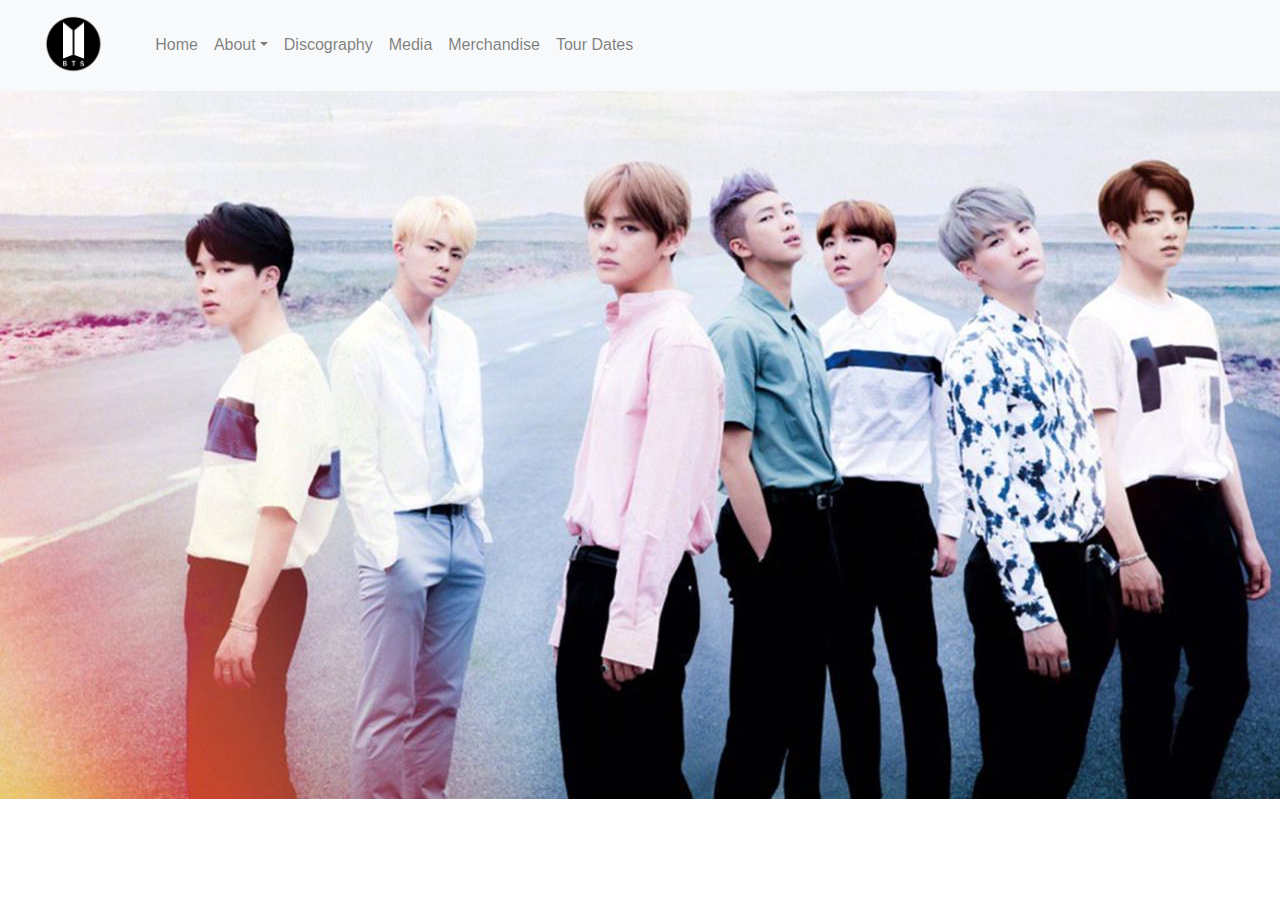
<file: index.html>
<!DOCTYPE html>
<html>

  <head>
  	<link rel="stylesheet" href="https://stackpath.bootstrapcdn.com/bootstrap/4.3.1/css/bootstrap.min.css" integrity="sha384-ggOyR0iXCbMQv3Xipma34MD+dH/1fQ784/j6cY/iJTQUOhcWr7x9JvoRxT2MZw1T" crossorigin="anonymous">
    <script src="https://stackpath.bootstrapcdn.com/bootstrap/4.3.1/js/bootstrap.min.js" integrity="sha384-JjSmVgyd0p3pXB1rRibZUAYoIIy6OrQ6VrjIEaFf/nJGzIxFDsf4x0xIM+B07jRM" crossorigin="anonymous"></script>
    <link href="css/style.css" rel="stylesheet">
    <meta name="viewport" content="width=device-width, initial-scale=1">
  </head>
  <body>
    <!--<section class="cover text-center"> -->
      <nav class="navbar navbar-expand-lg navbar-light bg-light">
        <a class="navbar-brand" href="#">
          <img src="imgs/BTS-logo.png" width="115.2" height="64.8" alt="bts logo">
        </a>
        <!--<div class="container">-->
          <div class="collapse navbar-collapse" id="navbarText">              
            <ul class="navbar-nav mr-auto">
              <li class="nav-item">
                <a class="nav-link" href="index.html">Home<span class="sr-only">(current)</span>
                </a>            
              </li>                
              <li class="nav-item dropdown">
                <a class="nav-link dropdown-toggle" id="navbarDropdown" role="button" data-toggle="dropdown" aria-haspopup="true" aria-expanded="false" href="#">About</a>
                  <div class="dropdown-menu" aria-labelledby="navbarDropdown">
                    <a class="dropdown-item" href="about-menu/whoweare.html">Who We are</a>
                    <a class="dropdown-item" href="about-menu/journey.html">Our Journey</a>
                    <a class="dropdown-item" href="about-menu/memberprofile.html">Member Profile</a>
                  </div>
              </li>
              <li class="nav-item">
                <a class="nav-link" href="discography.html">Discography<span class="sr-only">current)</span>
                </a>            
              </li>
              <li class="nav-item">
                <a class="nav-link" href="media.html">Media<span class="sr-only">(current)</span>
                </a>
              </li>                
              <li class="nav-item">
                <a class="nav-link" href="merchandise.html">Merchandise<span class="sr-only">(current)</span>
                </a>
              </li>
              <li class="nav-item">
                <a class="nav-link" href="tour.html">Tour Dates<span class="sr-only">(current)</span>
                </a>
              </li>
            </ul>
          <!--</div>-->
        </div>
      </nav>
    <!--</section>-->
        <img src = "imgs/bts-wallpaper.jpg" alt="bts photo" class="image">




  </body>

</html>
</file>
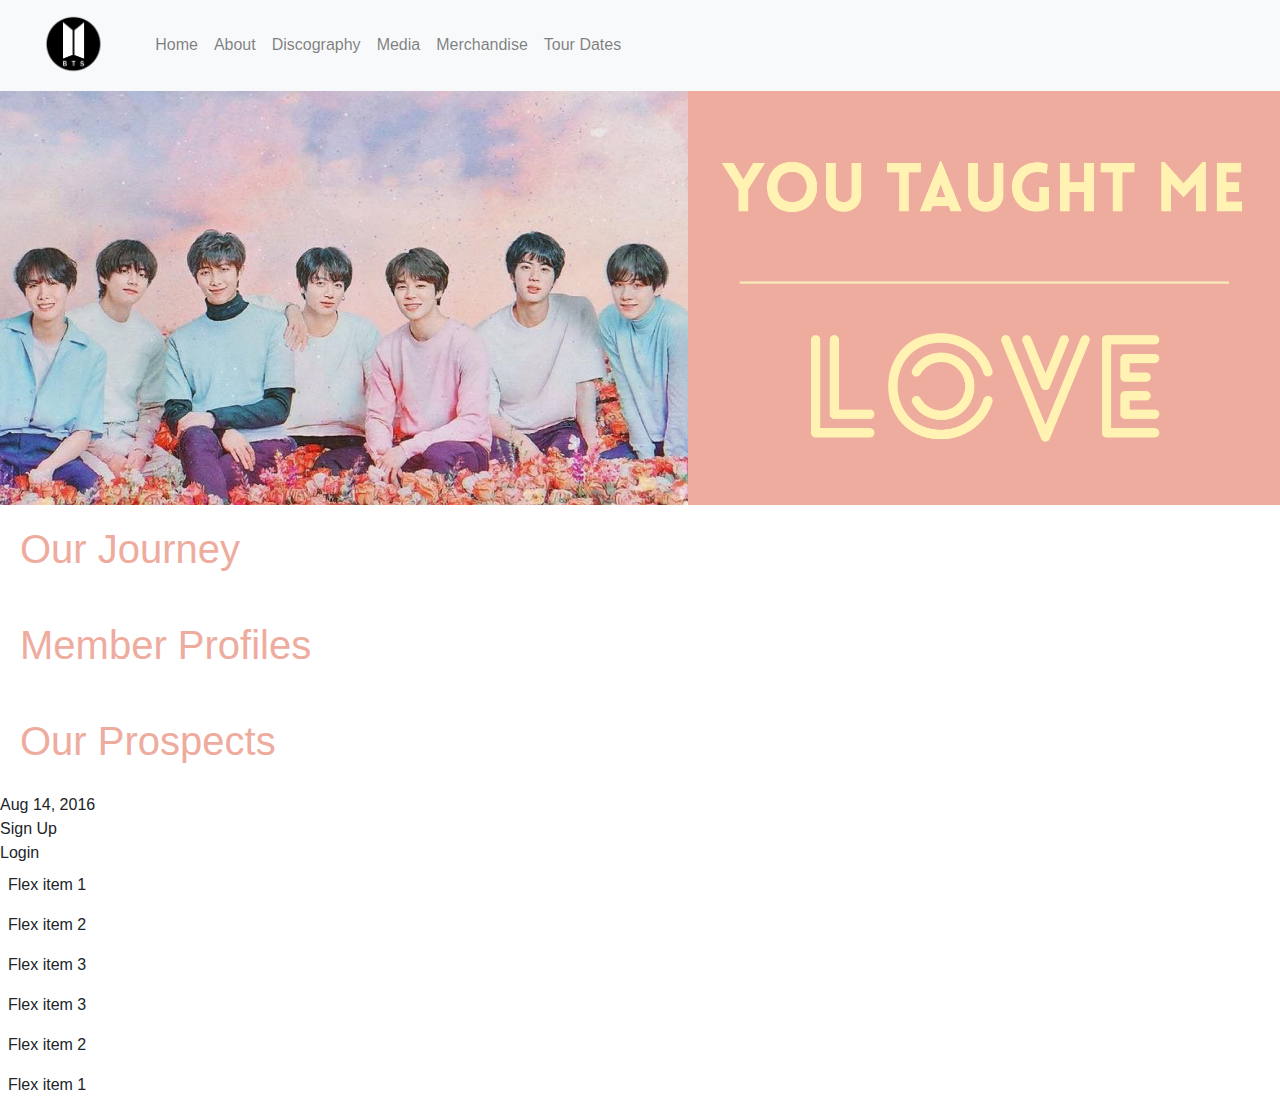
<file: about.html>
<!DOCTYPE html>
<html>

<head>
  	<link rel="stylesheet" href="https://stackpath.bootstrapcdn.com/bootstrap/4.3.1/css/bootstrap.min.css" integrity="sha384-ggOyR0iXCbMQv3Xipma34MD+dH/1fQ784/j6cY/iJTQUOhcWr7x9JvoRxT2MZw1T" crossorigin="anonymous">
    <script src="https://stackpath.bootstrapcdn.com/bootstrap/4.3.1/js/bootstrap.min.js" integrity="sha384-JjSmVgyd0p3pXB1rRibZUAYoIIy6OrQ6VrjIEaFf/nJGzIxFDsf4x0xIM+B07jRM" crossorigin="anonymous"></script>
    <link href="css/style.css" rel="stylesheet">
    <link href="https://fonts.googleapis.com/css?family=Quicksand:300&display=swap" rel="stylesheet">
    <meta name="viewport" content="width=device-width, initial-scale=1">
</head>
	<style>
		@import url('https://fonts.googleapis.com/css?family=Quicksand:300&display=swap');
	</style>
<body>
    <!--<section class="cover text-center"> -->
  	<nav class="navbar navbar-expand-lg navbar-light bg-light">
	    <a class="navbar-brand" href="#">
	      <img src="imgs/BTS-logo.png" width="115.2" height="64.8" alt="bts logo">
	    </a>
	    <!--<div class="container">-->
	      <div class="collapse navbar-collapse" id="navbarText">              
	        <ul class="navbar-nav mr-auto">
	          <li class="nav-item">
	            <a class="nav-link" href="index.html">Home<span class="sr-only">(current)</span>
	            </a>            
	          </li>                
	          <li class="nav-item">
	            <a class="nav-link" href="about.html">About<span class="sr-only">(current)</span>
	            </a>
	          </li>
	          <li class="nav-item">
	            <a class="nav-link" href="discography.html">Discography<span class="sr-only">current)</span>
	            </a>            
	          </li>
	          <li class="nav-item">
	            <a class="nav-link" href="media.html">Media<span class="sr-only">(current)</span>
	            </a>
	          </li>                
	          <li class="nav-item">
	            <a class="nav-link" href="merchandise.html">Merchandise<span class="sr-only">(current)</span>
	            </a>
	          </li>
	          <li class="nav-item">
	            <a class="nav-link" href="tour.html">Tour Dates<span class="sr-only">(current)</span>
	            </a>
	          </li>
	        </ul>
	      <!--</div>-->
	    </div>
  	</nav>
    <!--</section>-->
    <!--<banner-->
    <div><img src="imgs/bts-love.png" class="img-fluid" id="bts-banner"alt="Responsive image">

    <!--</banner>-->

    <!--</Title>-->
	<div class="title-container">
		<div class="title-box">
			<h1 class="title" style="color: #EEAC9E; padding: 20px">Our Journey</h1>
			<h1 class="title" style="color: #EEAC9E; padding: 20px">Member Profiles</h1>
			<h1 class="title" style="color: #EEAC9E; padding: 20px">Our Prospects</h1>
		</div>
	</div>


	<div class='menu-container'>
      <div class='menu'>
        <div class='date'>Aug 14, 2016</div>
        <div class='signup'>Sign Up</div>
        <div class='login'>Login</div>
      </div>
    </div>


    <div class="d-flex flex-column">
  <div class="p-2">Flex item 1</div>
  <div class="p-2">Flex item 2</div>
  <div class="p-2">Flex item 3</div>
</div>
<div class="d-flex flex-column-reverse">
  <div class="p-2">Flex item 1</div>
  <div class="p-2">Flex item 2</div>
  <div class="p-2">Flex item 3</div>
</div>     
	<!--</Title>-->



</body>

</html>
</file>
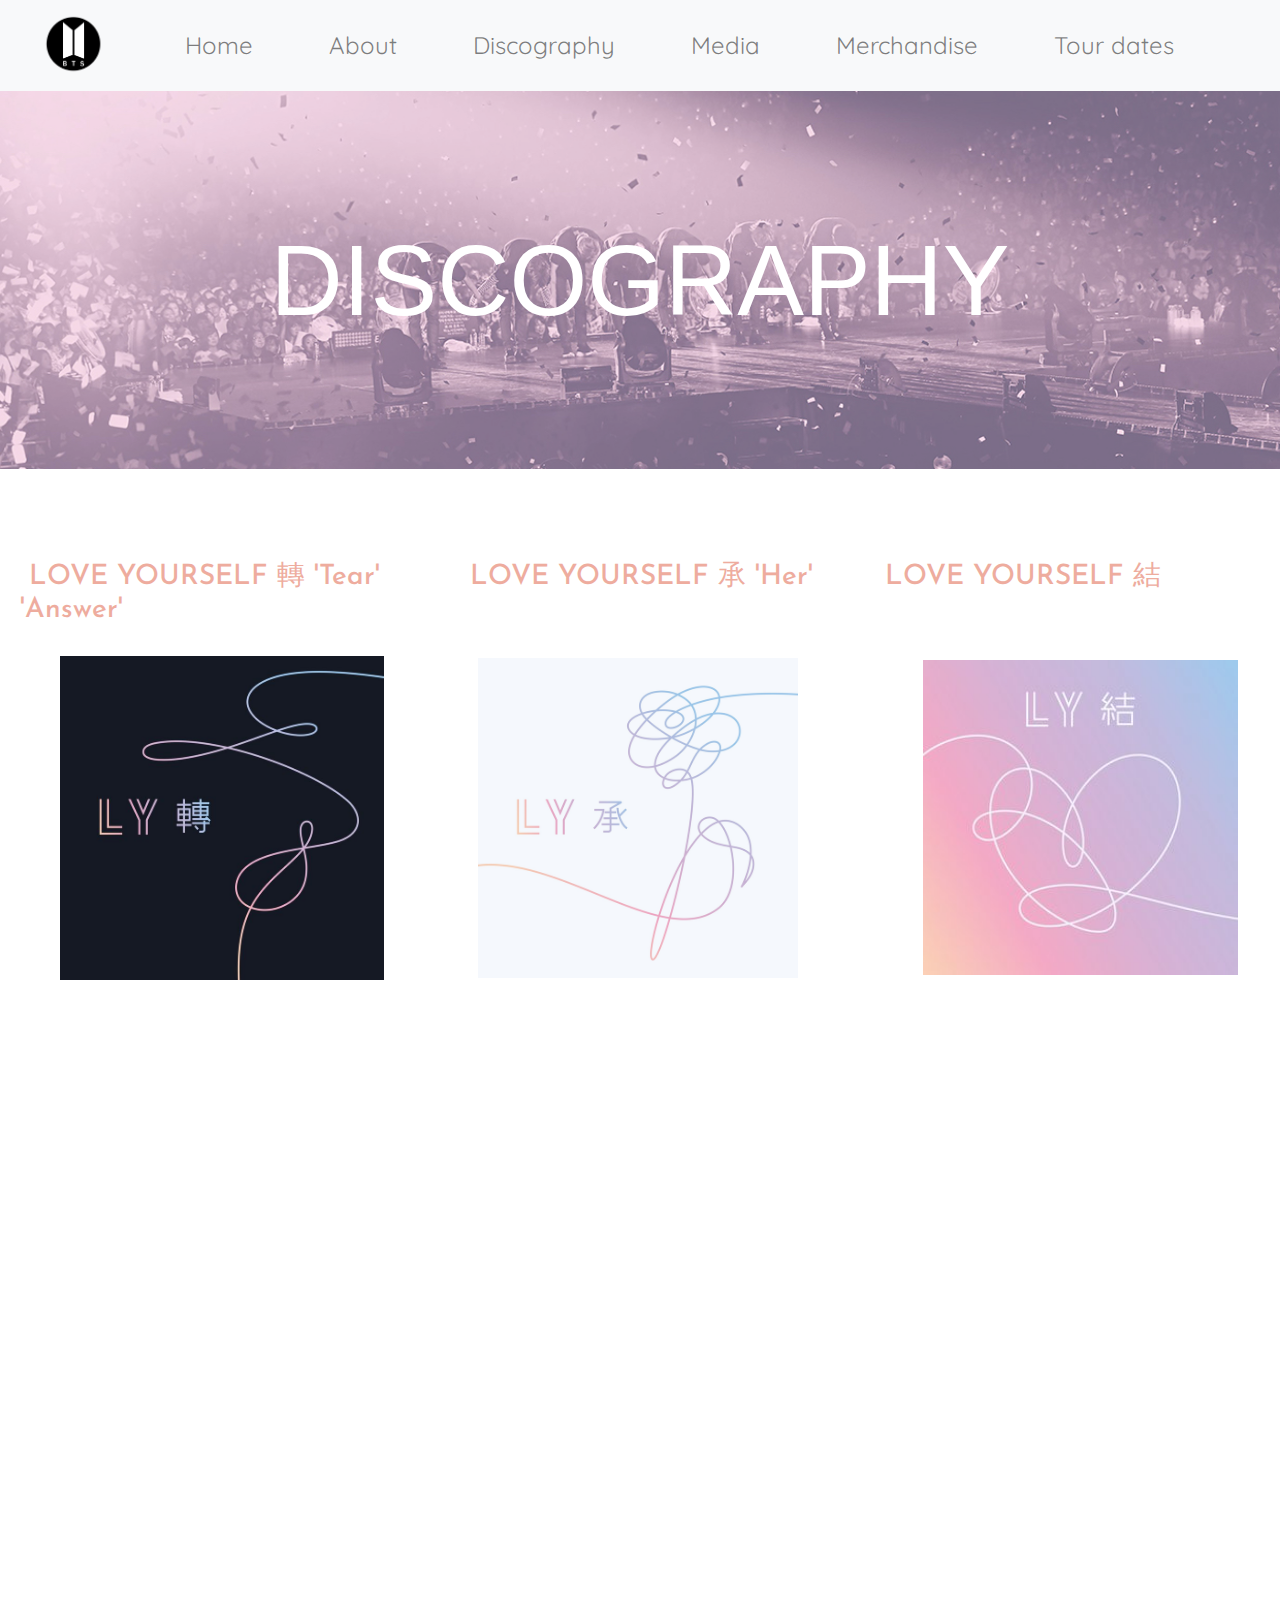
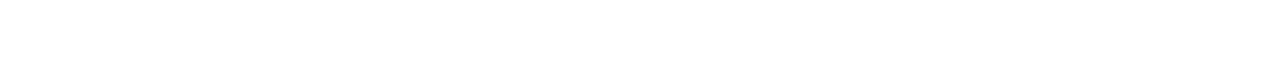
<file: discography.html>
<!DOCTYPE html>
<html>

  <head>
    <meta charset="UTF-8">
  	<link rel="stylesheet" href="https://stackpath.bootstrapcdn.com/bootstrap/4.3.1/css/bootstrap.min.css" integrity="sha384-ggOyR0iXCbMQv3Xipma34MD+dH/1fQ784/j6cY/iJTQUOhcWr7x9JvoRxT2MZw1T" crossorigin="anonymous">
    <script src="https://stackpath.bootstrapcdn.com/bootstrap/4.3.1/js/bootstrap.min.js" integrity="sha384-JjSmVgyd0p3pXB1rRibZUAYoIIy6OrQ6VrjIEaFf/nJGzIxFDsf4x0xIM+B07jRM" crossorigin="anonymous"></script>
    <link href="https://fonts.googleapis.com/css2?family=Quicksand:wght@300&display=swap" rel="stylesheet">
    <link href="https://fonts.googleapis.com/css?family=Josefin+Sans&display=bold" rel="stylesheet">
    <link href="assets/stylesheets/index.css" rel="stylesheet">
    <meta name="viewport" content="width=device-width, initial-scale=1">
  </head>
  <body>
    <!--<section class="cover text-center"> -->
      <nav class="navbar navbar-expand-lg navbar-light bg-light">
        <a class="navbar-brand" href="#">
          <img src="imgs/BTS-logo.png" width="115.2" height="64.8" alt="bts logo">
        </a>
        <!--<div class="container">-->
          <div class="collapse navbar-collapse" id="navbarText">              
            <ul class="navbar-nav mr-auto">
              <li class="nav-item">
                <a class="nav-link" href="index.html">Home<span class="sr-only">(current)</span>
                </a>            
              </li>                
              <li class="nav-item">
                <a class="nav-link" href="about.html">About<span class="sr-only">(current)</span>
                </a>
              </li>
              <li class="nav-item">
                <a class="nav-link" href="discography.html">Discography<span class="sr-only">current)</span>
                </a>            
              </li>
              <li class="nav-item">
                <a class="nav-link" href="media.html">Media<span class="sr-only">(current)</span>
                </a>
              </li>                
              <li class="nav-item">
                <a class="nav-link" href="merchandise.html">Merchandise<span class="sr-only">(current)</span>
                </a>
              </li>
              <li class="nav-item">
                <a class="nav-link" href="tour.html">Tour dates<span class="sr-only">(current)</span>
                </a>
              </li>
            </ul>
          <!--</div>-->
        </div>
      </nav>
    <!--</section>-->
      <div class="overlay-image">
        <img class="image" src = "imgs/bts-stage.jpg" alt="bts photo" class="image" width="100%" style="opacity: 0.7"/>
        <div class="text">DISCOGRAPHY</div>
      </div>

      <div class="title-box">
        <br>
        <br>
        <br>

        <h3 class="album" style="color: #EEAC9E; padding: 20px"><a href="#">&nbsp;LOVE YOURSELF 轉 'Tear'</a>&nbsp;&nbsp;&nbsp;&nbsp;&nbsp;&nbsp;&nbsp;&nbsp;&nbsp;&nbsp;<a href="#">LOVE YOURSELF 承 'Her'</a>&nbsp;&nbsp;&nbsp;&nbsp;&nbsp;&nbsp;&nbsp;&nbsp;<a href="#">LOVE YOURSELF 結 'Answer'</a></h3> 
        <img src="imgs/love-yourself-tear.jpg" width="30%" style="padding-left: 60px">
        <img src="imgs/love-yourself-her.png" width="32%" style="padding-left: 90px">
        <img src="imgs/love-yourself-answer.jpg" width="34%" style="padding-left: 120px">
        <iframe src="https://open.spotify.com/embed/album/2FTS6a6DLXMNp8flyA0HGO" height="690px" frameborder="0" allowtransparency="true" allow="encrypted-media" style="padding-left: 74px; padding-top: 40px"></iframe>
        <iframe src="https://open.spotify.com/embed/album/2jJfnAZE6IG3oYnUv2eCj4" height="650px" frameborder="0" allowtransparency="true" allow="encrypted-media" style="padding-left: 110px"></iframe>
        <iframe src="https://open.spotify.com/embed/album/2lATw9ZAVp7ILQcOKPCPqp" height="653" frameborder="0" allowtransparency="true" allow="encrypted-media"style="padding-left: 140px"></iframe></iframe>
  </body>

</html>
</file>
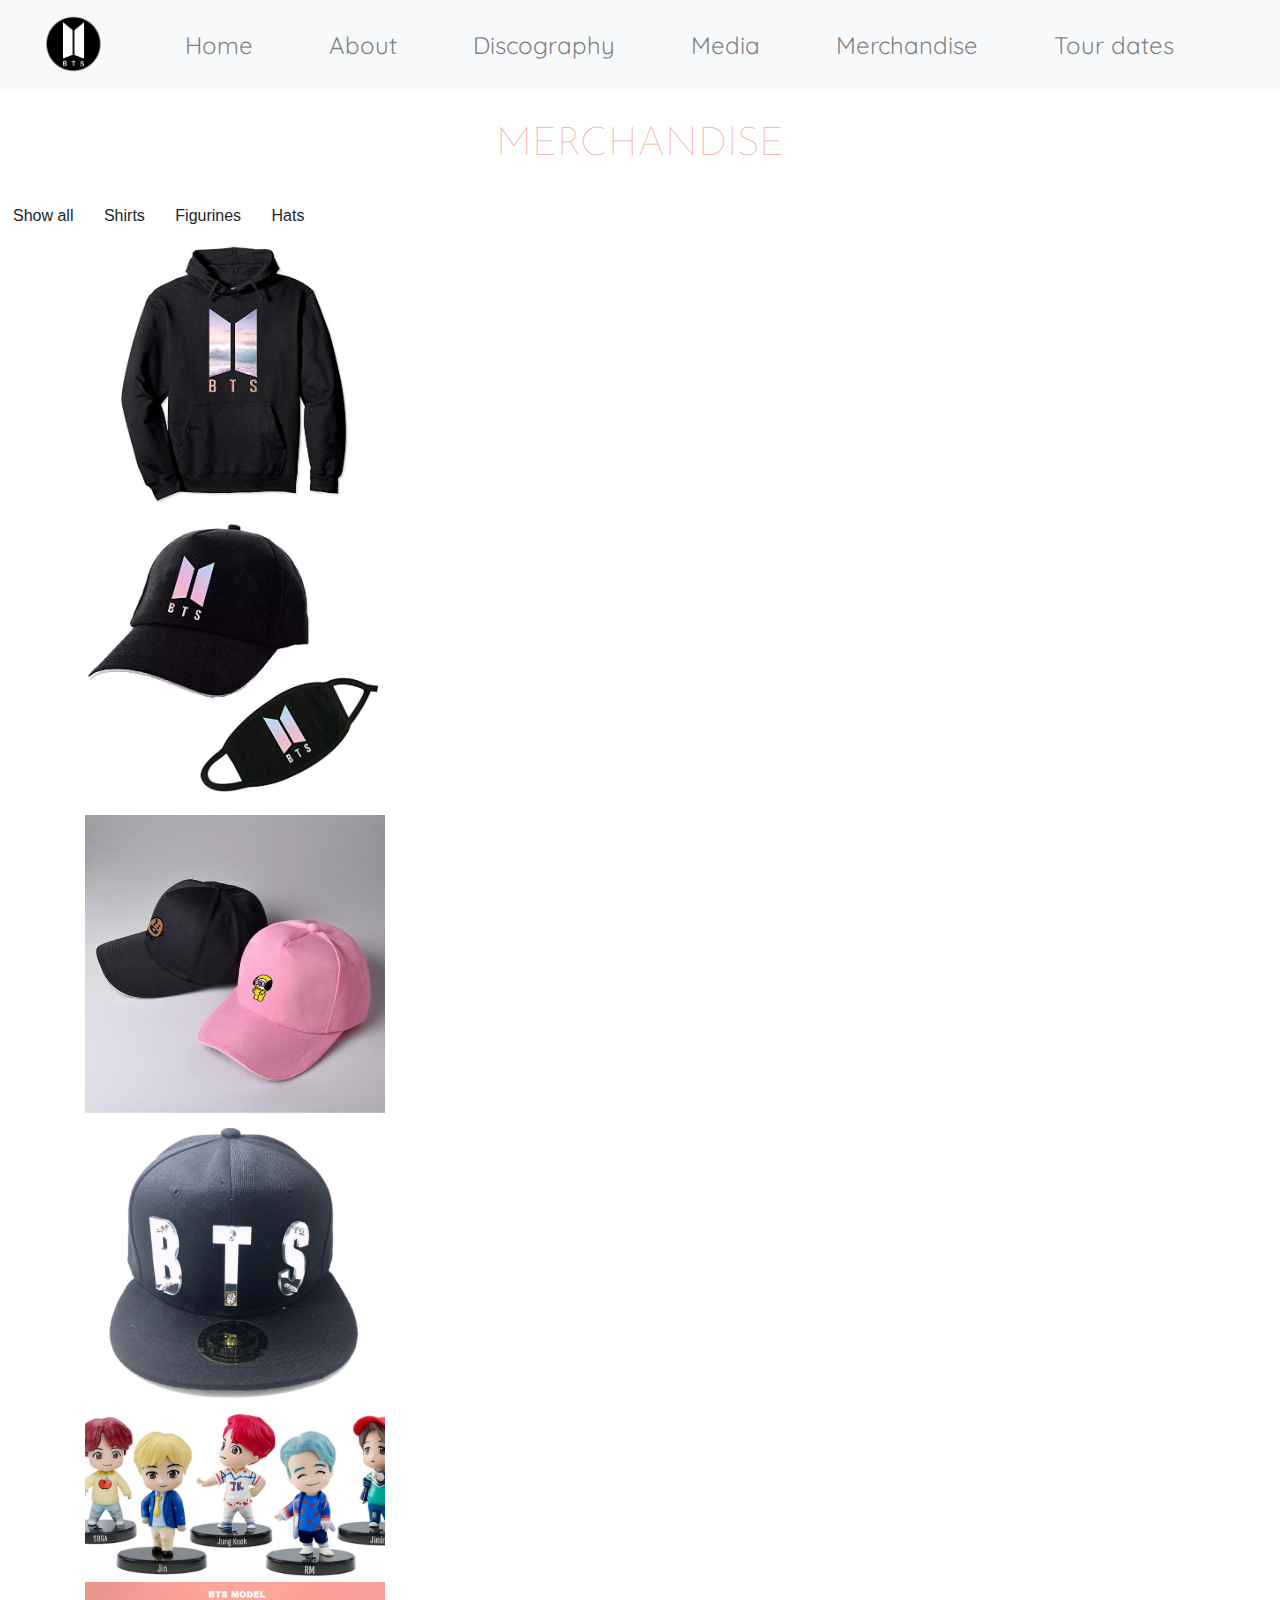
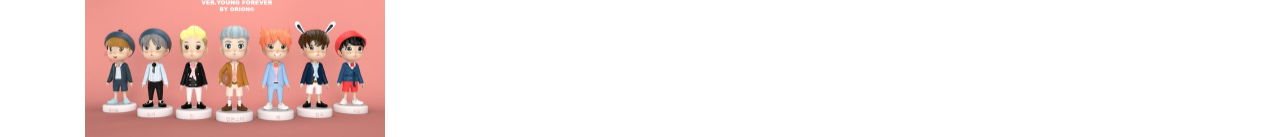
<file: merchandise.html>
<!DOCTYPE html>
<html>
<head>
  <title>Merchandise</title>
  <link rel="stylesheet" href="https://stackpath.bootstrapcdn.com/bootstrap/4.3.1/css/bootstrap.min.css" integrity="sha384-ggOyR0iXCbMQv3Xipma34MD+dH/1fQ784/j6cY/iJTQUOhcWr7x9JvoRxT2MZw1T" crossorigin="anonymous">
  <script src="https://stackpath.bootstrapcdn.com/bootstrap/4.3.1/js/bootstrap.min.js" integrity="sha384-JjSmVgyd0p3pXB1rRibZUAYoIIy6OrQ6VrjIEaFf/nJGzIxFDsf4x0xIM+B07jRM" crossorigin="anonymous"></script>
  <link href="https://fonts.googleapis.com/css2?family=Quicksand:wght@300&display=swap" rel="stylesheet">
  <link href="https://fonts.googleapis.com/css?family=Lato:700&display:swap" rel="stylesheet">
  <link href="https://fonts.googleapis.com/css?family=Josefin+Sans&display=bold" rel="stylesheet">
  <link href="assets/stylesheets/index.css" rel="stylesheet">
  <meta name="viewport" content="width=device-width, initial-scale=1">
</head>
<body>
  <nav class="navbar navbar-expand-lg navbar-light bg-light">
        <a class="navbar-brand" href="#">
          <img src="imgs/BTS-logo.png" width="115.2" height="64.8" alt="bts logo">
        </a>
        <!--<div class="container">-->
          <div class="collapse navbar-collapse" id="navbarText">              
            <ul class="navbar-nav mr-auto">
              <li class="nav-item">
                <a class="nav-link" href="index.html">Home<span class="sr-only">(current)</span>
                </a>            
              </li>                
              <li class="nav-item">
                <a class="nav-link" href="about.html">About<span class="sr-only">(current)</span>
                </a>
              </li>
              <li class="nav-item">
                <a class="nav-link" href="discography.html">Discography<span class="sr-only">current)</span>
                </a>            
              </li>
              <li class="nav-item">
                <a class="nav-link" href="media.html">Media<span class="sr-only">(current)</span>
                </a>
              </li>                
              <li class="nav-item">
                <a class="nav-link" href="merchandise.html">Merchandise<span class="sr-only">(current)</span>
                </a>
              </li>
              <li class="nav-item">
                <a class="nav-link" href="tour.html">Tour dates<span class="sr-only">(current)</span>
                </a>
              </li>
            </ul>
          <!--</div>-->
        </div>
      </nav>
  <h1 class="title" style="text-align: center; padding-top: 30px; padding-bottom: 20px">MERCHANDISE</h1>
  <div id="myBtnContainer">
    <button class="btn active" onclick="filterSelection('all')"> Show all</button>
    <button class="btn" onclick="filterSelection('Shirts')"> Shirts</button>
    <button class="btn" onclick="filterSelection('Figurines')"> Figurines</button>
    <button class="btn" onclick="filterSelection('Hats')"> Hats</button>
  </div>

  <div class="container">
    <div class="filterDiv Shirts"><img src="imgs/bts-hoodie.jpeg"/ width="300px"></div>
    <div class="filterDiv Hats"><img src="imgs/bts-hat.jpg" width="300px"></div>
    <div class="filterDiv Hats"><img src="imgs/bts-chimmy.jpg" width="300px"></div>
    <div class="filterDiv Hats"><img src="imgs/bts-hat-ugly.jpeg" width="300px"></div>
    <div class="filterDiv Figurines"><img src="imgs/bts-figures.jpg" width="300px"></div>
    <div class="filterDiv Figurines"><img src="imgs/bts-figures-2.jpg" width="300px"></div>
  </div>

  <script>
  filterSelection("all")
  function filterSelection(c) {
    var x, i;
    x = document.getElementsByClassName("filterDiv");
    if (c == "all") c = "";
    for (i = 0; i < x.length; i++) {
      remove(x[i], "show");
      if (x[i].className.indexOf(c) > -1) add(x[i], "show");
    }
  }

  function add(element, name) {
    var i, arr1, arr2;
    arr1 = element.className.split(" ");
    arr2 = name.split(" ");
    for (i = 0; i < arr2.length; i++) {
      if (arr1.indexOf(arr2[i]) == -1) {element.className += " " + arr2[i];}
    }
  }

  function remove(element, name) {
    var i, arr1, arr2;
    arr1 = element.className.split(" ");
    arr2 = name.split(" ");
    for (i = 0; i < arr2.length; i++) {
      while (arr1.indexOf(arr2[i]) > -1) {
        arr1.splice(arr1.indexOf(arr2[i]), 1);     
      }
    }
    element.className = arr1.join(" ");
  }

  // Add active class to the current button (highlight it)
  var btnContainer = document.getElementById("myBtnContainer");
  var btns = btnContainer.getElementsByClassName("btn");
  for (var i = 0; i < btns.length; i++) {
    btns[i].addEventListener("click", function(){
      var current = document.getElementsByClassName("active");
      current[0].className = current[0].className.replace(" active", "");
      this.className += " active";
    });
  }
  </script>
</body>
</html>
</file>
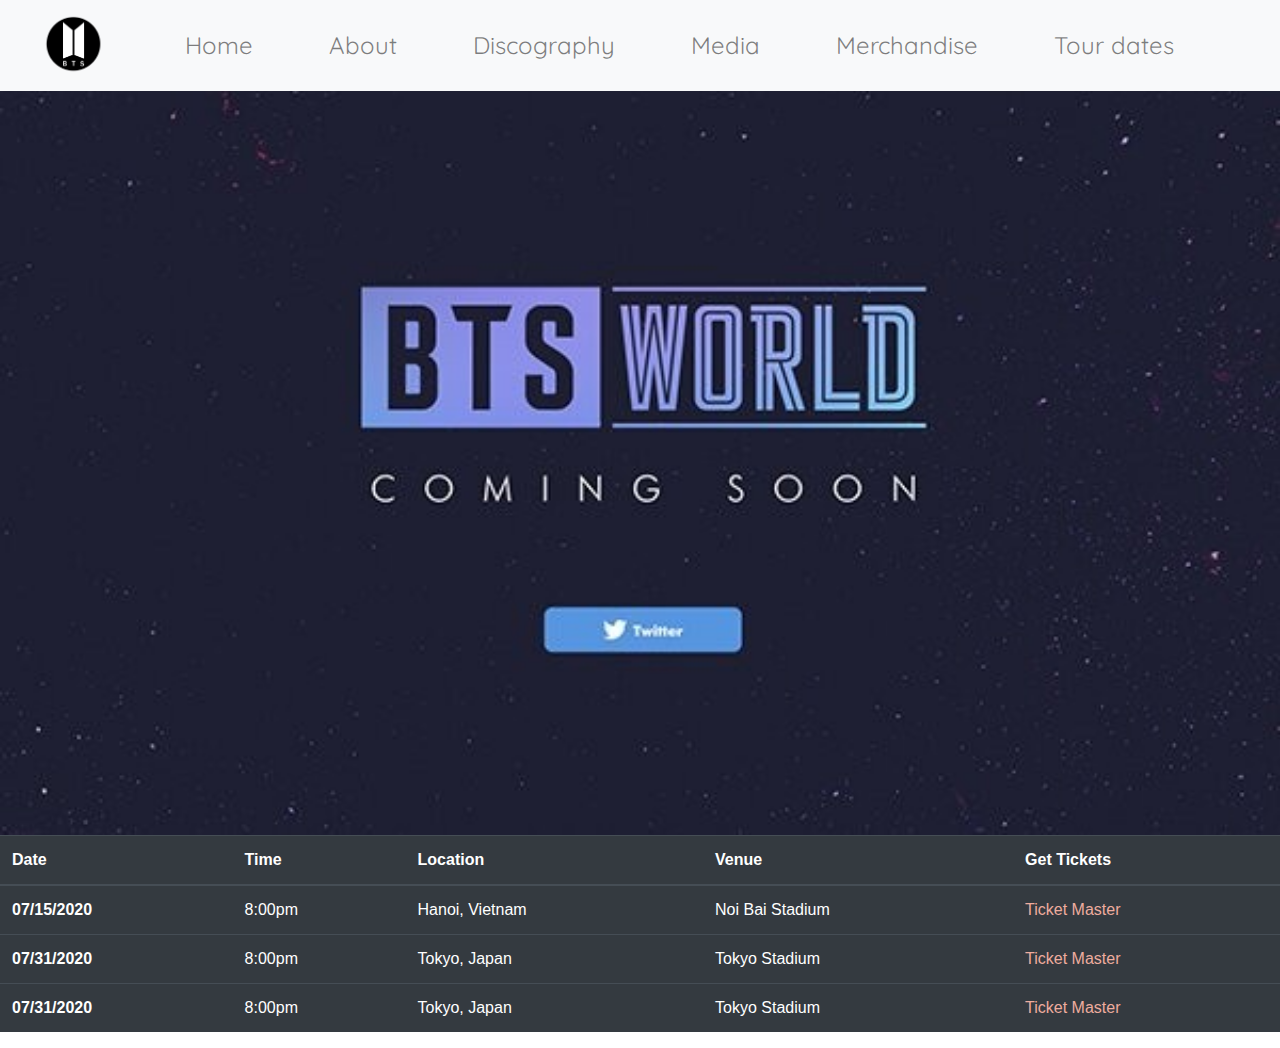
<file: tour.html>
<!DOCTYPE html>
<html>
<head>
	<title>BTS tour dates</title>
</head>
	<link rel="stylesheet" href="https://stackpath.bootstrapcdn.com/bootstrap/4.3.1/css/bootstrap.min.css" integrity="sha384-ggOyR0iXCbMQv3Xipma34MD+dH/1fQ784/j6cY/iJTQUOhcWr7x9JvoRxT2MZw1T" crossorigin="anonymous">
    <script src="https://stackpath.bootstrapcdn.com/bootstrap/4.3.1/js/bootstrap.min.js" integrity="sha384-JjSmVgyd0p3pXB1rRibZUAYoIIy6OrQ6VrjIEaFf/nJGzIxFDsf4x0xIM+B07jRM" crossorigin="anonymous"></script>
     <link href="https://fonts.googleapis.com/css2?family=Quicksand:wght@300&display=swap" rel="stylesheet">
    <link href="https://fonts.googleapis.com/css?family=Josefin+Sans&display=bold" rel="stylesheet">
    <link href="assets/stylesheets/index.css" rel="stylesheet">
    <meta name="viewport" content="width=device-width, initial-scale=1">
<body>
	<nav class="navbar navbar-expand-lg navbar-light bg-light">
        <a class="navbar-brand" href="#">
          <img src="imgs/BTS-logo.png" width="115.2" height="64.8" alt="bts logo">
        </a>
        <!--<div class="container">-->
          <div class="collapse navbar-collapse" id="navbarText">              
            <ul class="navbar-nav mr-auto">
              <li class="nav-item">
                <a class="nav-link" href="index.html">Home<span class="sr-only">(current)</span>
                </a>            
              </li>                
              <li class="nav-item">
                <a class="nav-link" href="about.html">About<span class="sr-only">(current)</span>
                </a>
              </li>
              <li class="nav-item">
                <a class="nav-link" href="discography.html">Discography<span class="sr-only">current)</span>
                </a>            
              </li>
              <li class="nav-item">
                <a class="nav-link" href="media.html">Media<span class="sr-only">(current)</span>
                </a>
              </li>                
              <li class="nav-item">
                <a class="nav-link" href="merchandise.html">Merchandise<span class="sr-only">(current)</span>
                </a>
              </li>
              <li class="nav-item">
                <a class="nav-link" href="tour.html">Tour dates<span class="sr-only">(current)</span>
                </a>
              </li>
            </ul>
          </div>
      </nav>
       <img src = "imgs/btsworld.png" alt="bts photo" class="image">
       <table class="table table-dark">
  <thead>
    <tr>
      <th scope="col">Date</th>
      <th scope="col">Time</th>
      <th scope="col">Location</th>
      <th scope="col">Venue</th>
      <th scope="col">Get Tickets</th>
    </tr>
  </thead>
  <tbody>
    <tr>
      <th scope="row">07/15/2020</th>
      <td>8:00pm</td>
      <td>Hanoi, Vietnam</td>
      <td>Noi Bai Stadium</td>
      <td><a href="https://www.ticketmaster.com/">Ticket Master</a></td>
    </tr>
    <tr>
      <th scope="row">07/31/2020</th>
      <td>8:00pm</td>
      <td>Tokyo, Japan</td>
      <td>Tokyo Stadium</td>
      <td><a href="https://www.ticketmaster.com/">Ticket Master</a></td>
    </tr>
    <tr>
      <th scope="row">07/31/2020</th>
      <td>8:00pm</td>
      <td>Tokyo, Japan</td>
      <td>Tokyo Stadium</td>
      <td><a href="https://www.ticketmaster.com/">Ticket Master</a></td>
    </tr>
  </tbody>
</table>
     </body>
</html>
</file>
<file: css/style.css>
/*.navbar.navbar-default.navbar-static-top

.navbar {
	height: 64.8px;
	background-color: transparent;
	border: none;
	color: white;
	z-index: 100;
}*/

/*.nav.navbar.navbar-right li a {
	color: white;
}
</file>
<file: assets/stylesheets/index.css>
.container {
  flex-direction: row;
}

.image {
  display: block;
  width: 100%;
  height: auto;
}

/* navbar 
.navbar-brand .img-responsive {
  width: 10%;
  height: auto;
  display: block;
}

*/

/*navbar text*/ 

.navbar-nav .nav-item {
  font-family: 'Quicksand', sans-serif;
  font-size: 24px;
  padding: 0px 30px;
  display: block;
  float: left;
}

.navbar-nav {
  justify-content: center;
  align-content: center;
}

.overlay {
  position: absolute;
  top: 0;
  bottom: 0;
  left: 0;
  right: 0;
  height: 100%;
  width: 100%;
  opacity: 0;
  transition: .5s ease;
  background-color: #008CBA;
}

.img:hover .overlay {
  opacity: 40%;
}

/* text & fonts */

.text {
  color: white;
  font-size: 100px;
  position: absolute;
  top: 50%;
  left: 50%;
  -webkit-transform: translate(-50%, -50%);
  -ms-transform: translate(-50%, -50%);
  transform: translate(-50%, -50%);
  text-align: center;
}

h1.title {
  font-weight: 100;
  font-family: 'Josefin Sans', sans-serif;
  opacity: 1.0;
  color: #EEAC9E;
}

.title-container {
  display: flex;
  justify-content: center;
  flex-direction: row;
}


a:visited, a:active, a:hover, a:link, h1.title:visited {
  color: #EEAC9E;
}

/* image */
.img-fluid {
  width: 100%
  height: auto;
}

#bts-banner {
  width: 100%;
  height: auto;
}

p, .list {
  font-family: 'Open Sans', sans-serif;
  line-height: 1.8;
}

h3.album {
  font-family: 'Josefin Sans', sans-serif;
  font-weight: 400px;
}

ul.list {
  list-style-type: disc;
  margin-left: 40px;
}

p.bio-container {
  margin-top: 20px;
  margin-bottom: 20px;
  margin-left: 20px;
  margin-right: 20px;
}

/* Discography */

#overlay {
  position: fixed; /* Sit on top of the page content */
  display: none; /* Hidden by default */
  width: 100%; /* Full width (cover the whole page) */
  height: 100%; /* Full height (cover the whole page) */
  top: 0;
  left: 0;
  right: 0;
  bottom: 0;
  background-color: rgba(0,0,0,0.5); /* Black background with opacity */
  z-index: 2; /* Specify a stack order in case you're using a different order for other elements */
  cursor: pointer; /* Add a pointer on hover */
}


.overlay-image {
  position: relative;
  color: white;
}

.overlay-image .image {
  display: block;
  width: 100%;
  height: auto;
  vertical-align: middle;
}

/* Original text overlay */
.overlay-image .text {
  background: rgba(0,0,0,0);
  position: absolute;
  top: 50%;
  display: flex;
  align-items: center;
  justify-content: center;
  font-family: 'Lato', sans-serif;
}

/* albums */
.album-container {
  display: flex;
  justify-content: 
  flex-direction: column;
}

/* media */
.column {
  -ms-flex: 25%; /* IE10 */
  flex: 25%;
  max-width: 25%;
  padding: 0 4px;
}

.column img {
  margin-top: 8px;
  vertical-align: middle;
  width: 100%;
}


/* Responsive layout - makes a two column-layout instead of four columns */
@media screen and (max-width: 800px) {
  .column {
    -ms-flex: 50%;
    flex: 50%;
    max-width: 50%;
  }

  .navbar-brand .img-responsive {
    max-width: 10%
    height: auto;
    display: block;
  }

  .navbar-nav .nav-item {
    font-family: 'Quicksand', sans-serif;
    font-size: 24px;
    padding: 0px 70px;
    display: block;
    float: left;
  }

/* Responsive layout - makes the two columns stack on top of each other instead of next to each other */
@media screen and (max-width: 600px) {
  .column {
    -ms-flex: 100%;
    flex: 100%;
  }

  .navbar-brand .img-responsive {
  max-width: 20%;
  height: auto;
  display: block;
  }

.filterDiv {
  float: left;
  color: #ffffff;
  width: 100%;
  line-height: 100px;
  margin: 2px;
  display: none;
}

.show {
  display: block;
}

.container {
  flex-wrap: break; 
  display: flex;
  flex-direction: row;
  right: 60px;
  width: 100%;
}

/* Style the buttons */
.btn {
  border: none;
  outline: none;
  background-color: #f1f1f1;
  font-family: 'Lato', sans-serif;
  cursor: pointer;
}

.btn:hover {
  background-color: #ddd;
}

.btn.active {
  background-color: #666;
  color: white;
}

img {
  justify-content: center;
  align-content: center;
}
</file>
